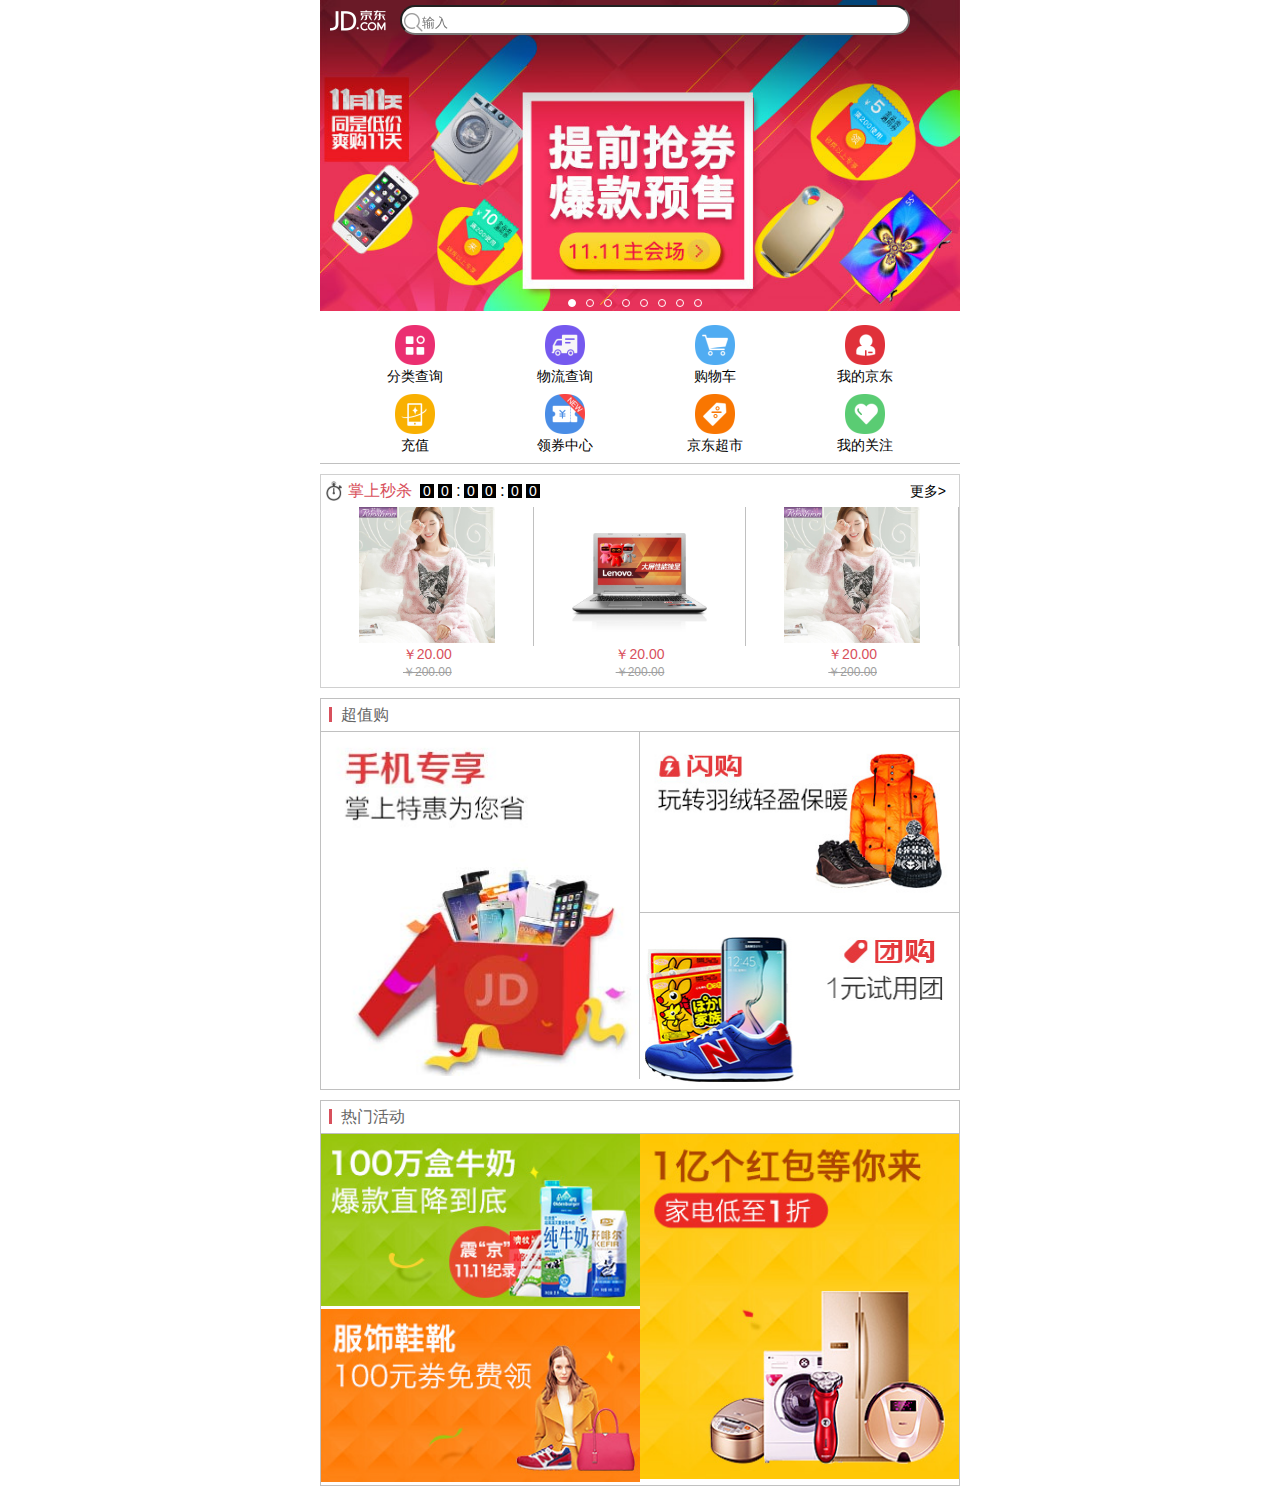
<file: index.html>
<!DOCTYPE html>
<html lang="en">
<head>
	<meta charset="UTF-8">
	<meta name="viewport" content="width=device-width, initial-scale=1.0, maximum-scale=1.0, user-scalable=0">
	<title>首页</title>
	<link rel="stylesheet" href="css/base.css">
	<link rel="stylesheet" href="css/main.css">
</head>
<body>
	<div class="jd_layout">
	       <!-- 头部开始 -->
	      <header id="jd_header">
	      <div class="jd_header_box">
	      	<a href="#" class="icon-log"></a>
	      	<form action="#">
	      	    <span class="icon-search"></span>
	      		<input type="search"  placeholder="输入">
	      	</form>
	      	</div>
	      </header>
	       <!-- 头部结束-->
	       <!-- 轮播图开始 -->
	     <section id="banner" class="clearfix">
	         <ul>
	            <li><img src="images/l8.jpg" alt=""></li>
	         	<li><img src="images/l1.jpg" alt=""></li>
	         	<li><img src="images/l2.jpg" alt=""></li>
	         	<li><img src="images/l3.jpg" alt=""></li>
	         	<li><img src="images/l4.jpg" alt=""></li>
	         	<li><img src="images/l5.jpg" alt=""></li>
	         	<li><img src="images/l6.jpg" alt=""></li>
	         	<li><img src="images/l7.jpg" alt=""></li>
	         	<li><img src="images/l8.jpg" alt=""></li>
	         	<li><img src="images/l1.jpg" alt=""></li>
	         </ul>
	     	 <ul>
	     	 	<li class="active"></li>
	     	 	<li></li>
	     	 	<li></li>
	     	 	<li></li>
	     	 	<li></li>
	     	 	<li></li>
	     	 	<li></li>
	     	 	<li></li>
	     	 </ul>
	     </section>
	     <!-- 轮播图结束 -->
	     <!-- 导航栏开始 -->
	     <section id="nav" class="clearfix">
	     	<ul>
	     		<li><a href="#"><img src="images/nav0.png" alt=""><p>分类查询</p></a></li>
	     		<li><a href="#"><img src="images/nav1.png" alt=""><p>物流查询</p></a></li>
	     		<li><a href="#"><img src="images/nav2.png" alt=""><p>购物车</p></a></li>
	     		<li><a href="#"><img src="images/nav3.png" alt=""><p>我的京东</p></a></li>
	     		<li><a href="#"><img src="images/nav4.png" alt=""><p>充值</p></a></li>
	     		<li><a href="#"><img src="images/nav5.png" alt=""><p>领券中心</p></a></li>
	     		<li><a href="#"><img src="images/nav6.png" alt=""><p>京东超市</p></a></li>
	     		<li><a href="#"><img src="images/nav7.png" alt=""><p>我的关注</p></a></li>
	     	</ul>
	     </section>
	     <!-- 导航栏结束 -->
	     <!-- 掌上秒杀开始 -->
	     <section id="zsms" class="clearfix">
	        <div class="zsms-topbar">
	     	<span class="icon_clock"></span>
	     	<h4>掌上秒杀</h4>
	     	<div class="ms-time">
	     		<span class="number">0</span>
	     		<span class="number">0</span>
	     		<span class="th">:</span>
	     		<span class="number">0</span>
	     		<span class="number">0</span>
	     		<span class="th">:</span>
	     		<span class="number">0</span>
	     		<span class="number">0</span>
	     	</div>
	     	<span class="more">更多></span>	
	     	</div>
	     	<ul class="computerImg">
	     		<li>
	     		    <a href="#">
	     				<div class="img_box"><img src="images/detail01.jpg" alt=""></div>
	     				<span class="now-price">￥20.00</span>
	     				<span class="previous-price">￥200.00</span>
	     			</a>
	     		</li>
	     		<li>
	     		    <a href="#">
	     				<div class="img_box"><img src="images/detail02.jpg" alt=""></div>
	     				<span class="now-price">￥20.00</span>
	     				<span class="previous-price">￥200.00</span>
	     			</a>
	     		</li>
	     		<li>
	     		    <a href="#">
	     				<div class="img_box"><img src="images/detail01.jpg" alt=""></div>
	     				<span class="now-price">￥20.00</span>
	     				<span class="previous-price">￥200.00</span>
	     			</a>
	     	    </li>
	     	</ul>

	     </section>
	     <!-- 掌上秒杀结束 -->
	    <!--  超值购开始 -->
	     <section id="czg" class="clearfix">
	     	<h4>超值购</h4>
	     	<div class="img-box">
	     		<a class="img-left"><img src="images/cp1.jpg" alt=""></a>
	     		<a class="img-right-1"><img src="images/cp2.jpg" alt=""></a>
	     		<a class="img-right-2"><img src="images/cp3.jpg" alt=""></a>
	     	</div>
	     </section>
	     <!-- 超值购结束 -->
	     <!-- 热门活动开始 -->
	     <section id="hot-activity" class="clearfix">
	     	<h4>热门活动</h4>
	     	<div class="img-box">
	     	     <a class="img-right"><img src="images/cp4.jpg" alt=""></a>
	     		<a class="img-left img-left-1"><img src="images/cp5.jpg" alt=""></a>
	     		<a class="img-left img-left-2"><img src="images/cp6.jpg" alt=""></a>
	     		
	     	</div>
	     </section>
	     <!-- 热门活动结束 -->
	     

	<div>
	<script src="js/main.js"></script>
</body>
</html>
</file>
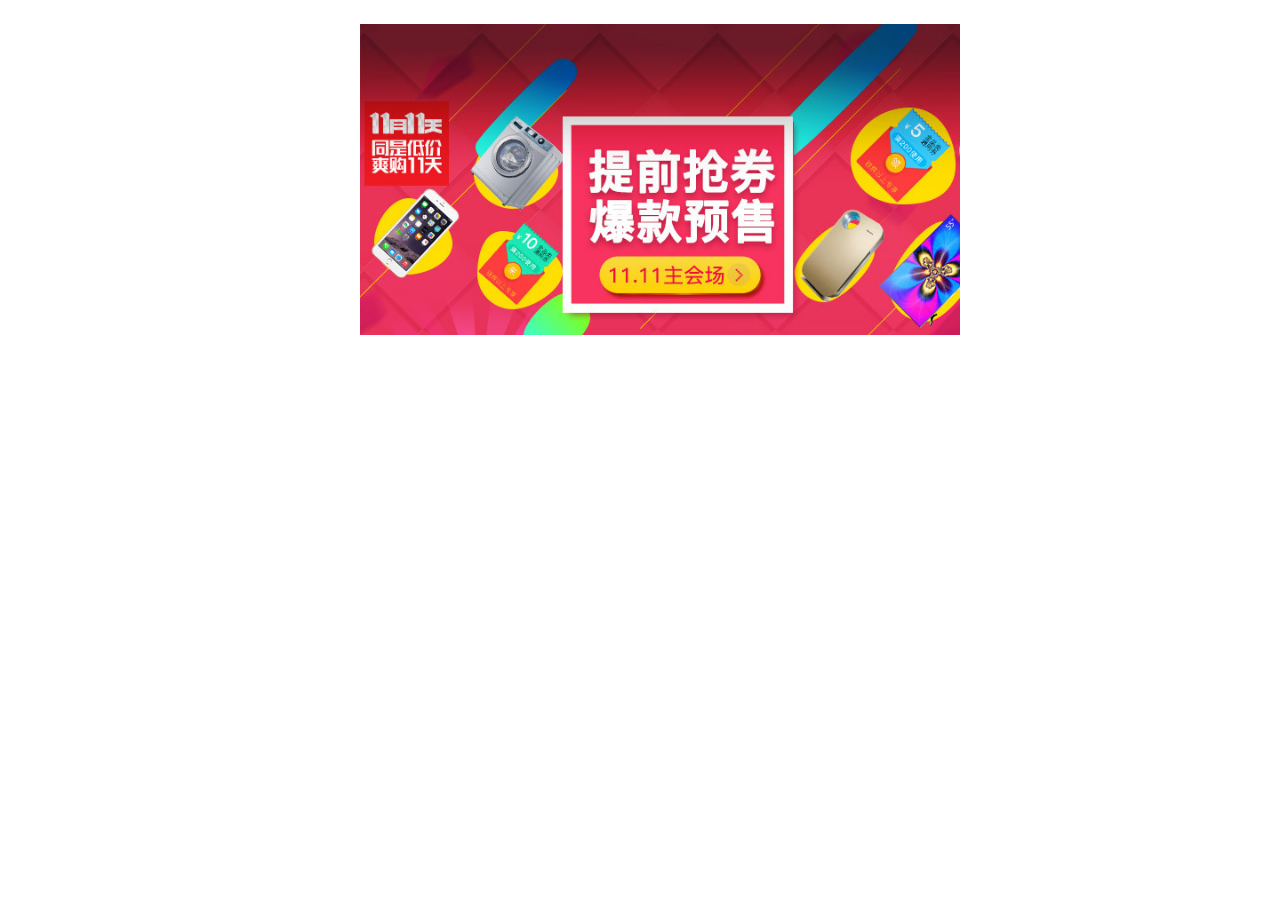
<file: 01.html>
<!DOCTYPE html>
<html lang="en">
<head>
	<meta charset="UTF-8">
	<title>Document</title>
</head>
<style>
#banner{
	width: 640px;
	margin: 0 auto;
	overflow: hidden;
}
	#banner ul{
	width: 1000%;
	/*transform:translateX(-10%);*/
}
#banner ul li{
	list-style: none;
	float: left;
}
#banner ul li{
	width: 10%;
}
#banner ul li img{
width: 100%;
display:block;
}
</style>
<body>
	<section class="banner">
		<section id="banner" class="clearfix">
	         <ul>	            
	         	<li><img src="images/l1.jpg" alt=""></li>
	         	<li><img src="images/l2.jpg" alt=""></li>
	         	<li><img src="images/l3.jpg" alt=""></li>
	         	<li><img src="images/l4.jpg" alt=""></li>
	         	<li><img src="images/l1.jpg" alt=""></li>
	         	
	         </ul>
	         <ul>
	     	 	<li class="active"></li>
	     	 	<li></li>
	     	 	<li></li>
	     	 	<li></li>
	     	 	<li></li>
	     	 	<li></li>
	     	 	<li></li>
	     	 	<li></li>
	     	 </ul>
	</section>
	<script>
	window.onload=function(){
    scrollPic();
	}
	var scrollPic=function(){
	var banner=document.getElementById('banner');
	var imagesUl=banner.getElementsByTagName('ul')[0];
	var dotUl=banner.getElementsByTagName('ul')[1];
	//获得图片项
	var imagesLis=imagesUl.getElementsByTagName('li');
	//获得点项
	var dotLis=dotUl.getElementsByTagName('li');
	var index=1;
	var bannerWidth=banner.offsetWidth;
    //加上过渡效果
    var addTransition=function(){
    	imagesUl.style.transition="all .3s ease";
    	//imagesUl.style.webkitTransition="all .3s ease";

    }
    //移除过渡效果
    var removeTransition=function(){
    	imagesUl.style.transition="none";
    	imagesUl.style.webkitTransition="none";

    }
    //加上位移效果
    var addTransform=function(t){
    	imagesUl.style.transform="translateX("+t+"px)";

    }
    //移除位移效果
    //加上下面的点根据轮播图的移动变化效果
    var addDotClass=function(i){
    	console.log(dotLis[i]);
    	dotLis[i].setAttribute("class","active");    	
    }  
    //轮播图自动播放效果
    var timer=setInterval(function(){
    	//清除之前轮播图片的原点效果  	   
    	//给当前轮播的图片加上对应的原点效果
    	
    	index++;
    	addTransition(index);   	
    	addTransform(-index*bannerWidth); 
    	addDotClass(index);
    	
    	   	
    },2000);
    //当每张图片过渡效果结束时
     imagesUl.addEventListener("transitionEnd",function(){
     	//若图片到了最后一张，最后一张跟第二张是一样的图片
     	    if(index>=9){
     	    	index=0;
     	    	
     	    }
     	    //或者图片到了第一张，第一张跟第八张是一样的图片
     	    else if(index<=0)
     	    {
     	    	index=8;

     	    }
     	    //移除最后一张到第一张的过渡效果，实现无缝滚动
     	    removeTransition();
     	    addTransform(-index*bannerWidth); 
        },false);
     imagesUl.addEventListener("webkitTransitionEnd",function(){
     	if(index>=9){
     	    	index=1;   
     	    }
     	    else if(index<=0)
     	    {
     	    	index=8;   	    	
     	    }
     	    removeTransition();
         	addTransform(-index*bannerWidth);  
        	
        },false);
     imagesUl.addEventListener("mouseover",function(){
     	
     })
}
	</script>
</body>
</html>
</file>
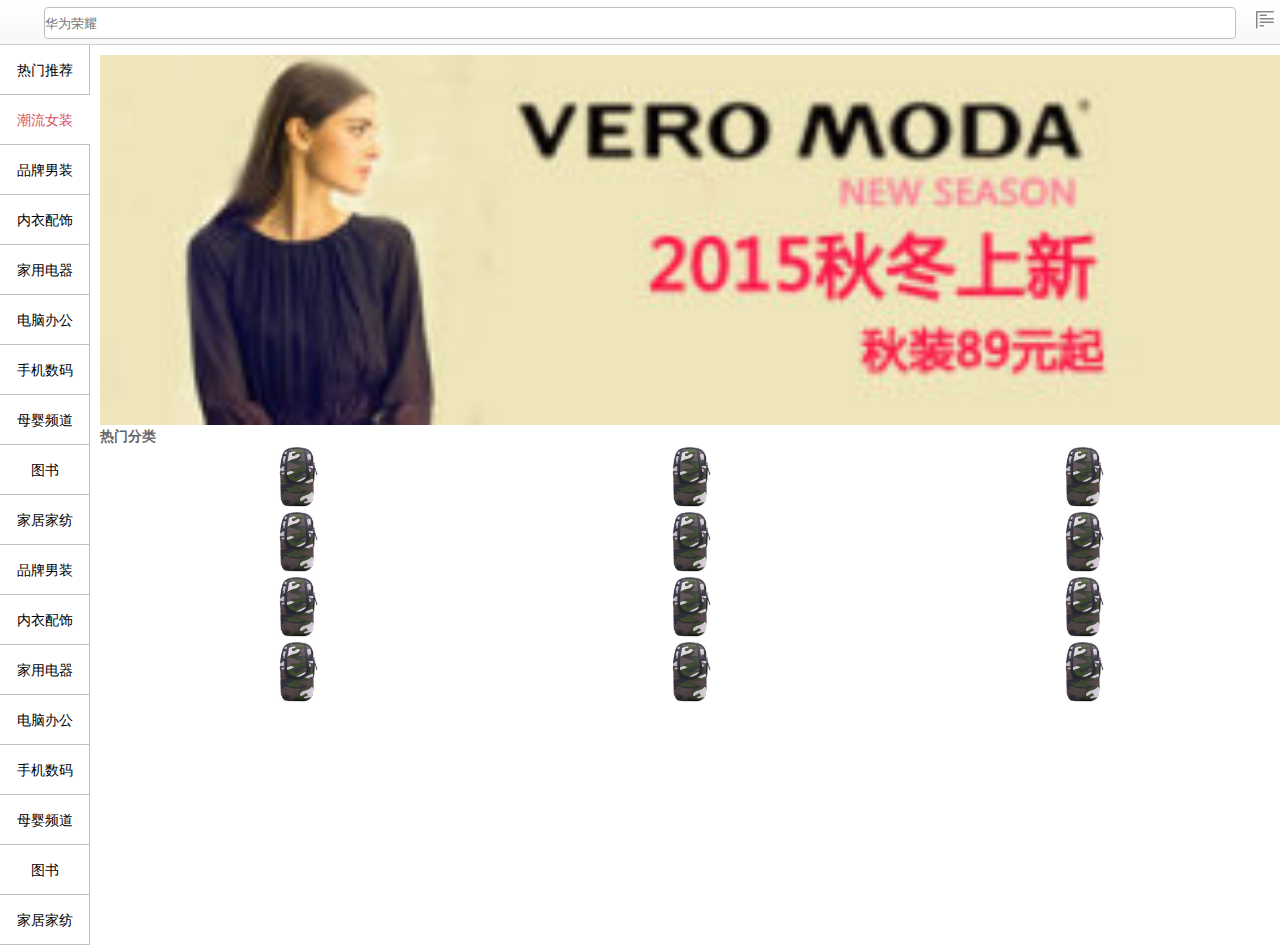
<file: category.html>
<!DOCTYPE html>
<html lang="en">
<head>
	<meta charset="UTF-8">
	<meta charset="UTF-8">
	<meta name="viewport" content="width=device-width, initial-scale=1.0, maximum-scale=1.0, user-scalable=0">
	<title>Document</title>
	<link rel="stylesheet" href="css/base.css">
	<link rel="stylesheet" href="css/category.css">
	<title>fgd</title>
</head>
<body>
<!-- 头部开始 -->
	<header id="cate-header">
		<form action="#">
			<input type="search" placeholder="华为荣耀">
		</form>
		<a href="#" class="icon-search"></a>
	</header>
	<!-- 头部结束 -->
	<!-- 主体部分开始 -->
	<div class="cate-main">
	<!-- 侧边栏开始 -->
	<section id="cate-left">
		<ul>
			<li><a href="#">热门推荐</a></li>
			<li class="active"><a href="#" >潮流女装</a></li>
			<li><a href="#">品牌男装</a></li>
			<li><a href="#">内衣配饰</a></li>
			<li><a href="#">家用电器</a></li>
			<li><a href="#">电脑办公</a></li>
			<li><a href="#">手机数码</a></li>
			<li><a href="#">母婴频道</a></li>
			<li><a href="#">图书</a></li>
			<li><a href="#">家居家纺</a></li>
			<li><a href="#">品牌男装</a></li>
			<li><a href="#">内衣配饰</a></li>
			<li><a href="#">家用电器</a></li>
			<li><a href="#">电脑办公</a></li>
			<li><a href="#">手机数码</a></li>
			<li><a href="#">母婴频道</a></li>
			<li><a href="#">图书</a></li>
			<li><a href="#">家居家纺</a></li>
		</ul>
	</section>
	<!-- 侧边栏结束 -->
	<!-- 右边部分开始 -->
	<div class="cate-right">
	<!-- 轮播图开始 -->
	<section id="banner">
		<a href="#"><img src="images/banner_1.jpg" alt=""></a>
	</section>
	<!-- 轮播图结束 -->
	<!-- 热买品类开始 -->
	<section id="hot-product">
		<h3>热门分类</h3>
		<ul>
			<li><a href="#"><img src="images/seckill_1.jpg" alt=""></a></li>
			<li><a href="#"><img src="images/seckill_1.jpg" alt=""></a></li>
			<li><a href="#"><img src="images/seckill_1.jpg" alt=""></a></li>
			<li><a href="#"><img src="images/seckill_1.jpg" alt=""></a></li>
			<li><a href="#"><img src="images/seckill_1.jpg" alt=""></a></li>
			<li><a href="#"><img src="images/seckill_1.jpg" alt=""></a></li>
			<li><a href="#"><img src="images/seckill_1.jpg" alt=""></a></li>
			<li><a href="#"><img src="images/seckill_1.jpg" alt=""></a></li>
			<li><a href="#"><img src="images/seckill_1.jpg" alt=""></a></li>
			<li><a href="#"><img src="images/seckill_1.jpg" alt=""></a></li>
			<li><a href="#"><img src="images/seckill_1.jpg" alt=""></a></li>
			<li><a href="#"><img src="images/seckill_1.jpg" alt=""></a></li>
		</ul>
	</section>
	<!-- 热卖品类结束 -->
	</div>
	</div>
</body>
</html>
</file>
<file: css/base.css>
*,
::before,
::after{
	margin: 0;
	padding: 0;
	-webkit-tap-highlight-color:transparent;
	-webkit-box-sizing:border-box;
}
body{
	font-size: 14px;
	font-family: "Microsoft YaHei",sans-serif;
	color:#000;
	position: relative;
	
}
a{
	text-decoration: none;
	color: #000;
}
ul{
	list-style: none;
}

.clearfix::before,
.clearfix::after{
content:" ";
display: block;
height: 0;
width:0;
line-height: 0;
visibility: hidden;
clear:both;
}
[class^="icon-"],[class*=" icon-"]{
	background: url("../images/sprites.png");
	background-size: 200px 200px;
}
</file>
<file: css/main.css>
.jd_layout{
	min-width: 300px;
	max-width: 640px;
	margin:0 auto;
	position: relative;
}
.jd_layout .jd_header_box{
	width: 100%;
	height:40px;
	position: relative;
	/* position: fixed; */
	min-width: 300px;
	max-width: 640px;
	margin: 0 auto;
	/* z-index: 1000; */
	background:rgba(201,21,35,0);
}
.jd_layout .jd_header_box .icon-log{background-position: 0 -103px;position: absolute;width: 60px;height: 36px;top: 4px;left: 10px;}
.jd_layout .jd_header_box form{/* width: 100%; *//* height: 30px; */padding: 5px 50px 5px 80px;}
#jd_header{
	width: 100%;
	position: fixed;
	top: 0;
	left: 0px;
	z-index: 1000;
	/* min-width: 300px; */
	/* max-width: 640px; */
	/* width: 100%; */
}
.jd_layout .jd_header_box .icon-search{
	dispalay: inline-block;
	background-position: -60px -109px;
	position: absolute;
	width: 40px;
	height: 40px;
	left: 84px;
	top: 12px;
	/* line-height: 40px; */
	/* padding-right: 10px; */
}
.jd_layout .jd_header_box form input{width: 100%;height: 30px;border-radius: 20px;/* line-height: 30px; */padding-left: 20px;padding-top: 5px;}
#banner{
	width: 100%;
	overflow: hidden;
	position: relative;
}
#banner ul:first-child{
	width: 1000%;
	transform:translateX(-10%);
}
#banner ul li{
	float: left;
}
#banner ul:first-child li{
	width: 10%;
}
#banner ul:first-child li img{
width: 100%;
dispalay:block;
}
#banner ul:last-child{position: absolute;bottom: 7px;left: 50%;/* margin-left: -65px; */margin-left: -72px;}
#banner ul:last-child li{
	width: 8px;
	height: 8px;
	/* background-color: #fff; */
	border: 1px solid #fff;
	margin-right: 10px;
	border-radius: 10px;
}
#banner ul:last-child li.active{
	background-color: #fff;
}
#nav{width: 100%;height: 150px;border-bottom: 1px solid #c0c0c0;padding:0 3.123%;padding-top: 11px;}
#nav ul{

}
#nav ul li{
	float:left;
	width: 25%;
	height: 69px;
	text-align: center;
}
#nav ul>li img{
	dispalay:block;
	width: 40px;
	height: 40px;
}
#zsms{
	
border: 1px solid #d0d0d0;
	
margin-top: 10px;
}
#zsms .zsms-topbar{
	height: 32px;
	line-height: 32px;
}
#zsms .icon_clock{
	background:url("../images/seckill-icon.png");
	background-size:16px 20px;
	width: 16px;
	height: 20px;
	display:block;
	float: left;
	margin: 6px 6px 0px 5px;
} 
#zsms h4{
	float: left;
	color: #d8505c;
	font-size: 16px;
	font-weight: inherit;
	margin-right: 6px;
}
#zsms .ms-time{
	
float: left;
	
margin-top: 5px;
}
#zsms .ms-time span{
	float: left;
}
#zsms .ms-time .number{
	display:block;
	width: 14px;
	height: 14px;
	background-color: #000;
	margin: 4px 2px;
	color: #fff;
	text-align: center;
	line-height: 14px;
}
#zsms .ms-time .th{
	
height: 15px;
	
width: 4px;
	
margin-top: -5px;
	
margin-right: 2px;
	
margin-left: 2px;
	
font-size: 17px;
}
#zsms .more{
	
float: right;
	
padding-right: 13px;
}
.computerImg{
	width: 100%;
	height: 180px;
}
.computerImg li{
	width: 33.3333%;
	float: left;
}
.computerImg li .img_box{
	width: 100%;
	text-align: center;
	border-right: 1px solid #c0c0c0;
}
.computerImg li .img_box img{
	width: 64%;
	/* text-align: center; */
}
.computerImg li a span{
display:block;
text-align: center;
}
.computerImg li a span.now-price{
	color:#d8505c;
}
.computerImg li a span.previous-price{
	color: #a0a0a0;
	font-size: 12px;
	text-decoration: line-through;
}
#czg,#hot-activity{
	position: relative;
	margin-top: 10px;
	border: 1px solid #c0c0c0;
	/* margin-top: 10px; */
	/* width: 100%; */
	/* height: 389px; */
}
#czg h4,#hot-activity h4{padding-left: 20px;font-weight: inherit;border-bottom: 1px solid #c0c0c0;font-size: 16px;color: #666;line-height: 32px;}
#czg h4::before,#hot-activity h4::before{
	/* display: block; */
	content:" ";
	height: 15px;
	width: 3px;
	background-color: #d8505c;
	position: absolute;
	margin-left: 5px;
	top: 8px;
	left: 3px;
}
#czg .img-box{
	
width: 100%;
}
#czg .img-box a.img-left{width: 50%;float: left;border-right: 1px solid #c0c0c0;}
#czg .img-box a.img-right-1{float: right;width: 50%;border-bottom: 1px solid #c0c0c0;}
#czg .img-box a.img-right-2{
	
float: right;
	
width: 50%;
}

#czg .img-box img{
width: 100%;
}
 #hot-activity{
 	width: 100%;
 }
 #hot-activity  a.img-left{
	 display: block; 
	float:left;
	width: 50%;
}
 #hot-activity  a.img-right{
 	
float:right;
 	
width: 50%;
}
#hot-activity .img-box img{
width: 100%;
}
</file>
<file: css/category.css>
body{
	width: 100%;
	height: 100%;
	position: absolute;
	
}
#cate-header{
	width: 100%;
	height: 45px;
	/* background-color: #d0d0d0; */
	background-size: 1px 44px;
	background: url("../images/header-bg.png") repeat-x;
	border-bottom: 1px solid #d0d0d0;
	position: relative;
	
}
#cate-header form{height: 44px;width: 100%;padding: 0 44px;}
#cate-header form input{width: 100%;height: 32px;margin-top: 7px;border: 1px solid #bfbfbf;border-radius: 4px;}
#cate-header a.icon-search{
	position: absolute;
	height: 30px;
	width: 20px;
	background-position:-60px 0;
	top: 10px;
	right: 5px;
	line-height: 30px;
}
.cate-main {
	width: 100%;
	height:100%;
position: relative;

}
.cate-main #cate-left{
	width: 90px;
	/* height: 100%; */
	overflow: hidden;
	position: absolute;
	top: 0;
	left: 0;
}
.cate-main #cate-left li{
	height: 50px;
	line-height: 50px;
	text-align: center;
	border-bottom: 1px solid #c0c0c0;
	border-right: 1px solid #c0c0c0;
}
.cate-main #cate-left li.active{
	border-right: 0;
}
.cate-main #cate-left li.active>a{
	color: #d8505c;
}
.cate-main .cate-right{
	float: right;
	width: 100%;
	/* height: 100%; */
	padding-top: 10px;
	padding-left:100px;
}
.cate-main .cate-right #banner img{
	width: 100%;
	/* height: 152px; */
}
.cate-main .cate-right #hot-product{

}
.cate-main .cate-right #hot-product h3{color: #666;font-size: 14px;}
.cate-main .cate-right #hot-product li{
	width: 33.3333%;
	float: left;
	text-align: center;
}
.cate-main .cate-right #hot-product li img{
	height: 62px;
}
</file>
